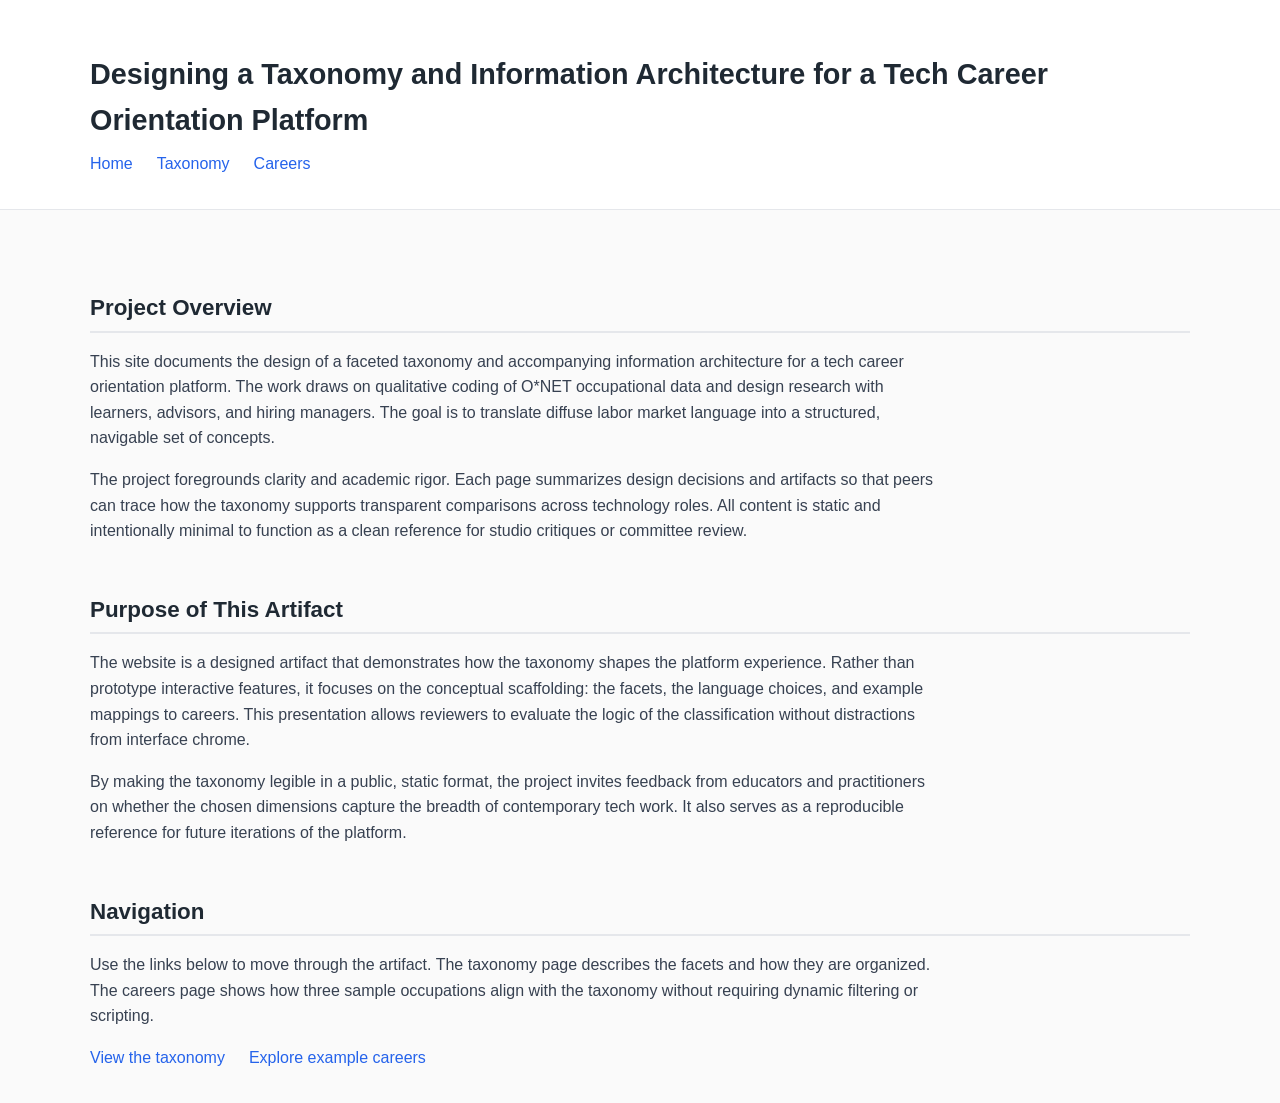
<file: docs/index.html>
<!DOCTYPE html>
<html lang="en">
<head>
    <meta charset="UTF-8">
    <meta name="viewport" content="width=device-width, initial-scale=1.0">
    <title>Designing a Taxonomy and Information Architecture for a Tech Career Orientation Platform</title>
    <link rel="stylesheet" href="./style.css">
</head>
<body>
    <header>
        <div class="container">
            <h1>Designing a Taxonomy and Information Architecture for a Tech Career Orientation Platform</h1>
            <nav class="nav">
                <a href="./index.html">Home</a>
                <a href="./taxonomy.html">Taxonomy</a>
                <a href="./careers.html">Careers</a>
            </nav>
        </div>
    </header>

    <main class="container">
        <section class="section">
            <h2>Project Overview</h2>
            <p>This site documents the design of a faceted taxonomy and accompanying information architecture for a tech career orientation platform. The work draws on qualitative coding of O*NET occupational data and design research with learners, advisors, and hiring managers. The goal is to translate diffuse labor market language into a structured, navigable set of concepts.</p>
            <p>The project foregrounds clarity and academic rigor. Each page summarizes design decisions and artifacts so that peers can trace how the taxonomy supports transparent comparisons across technology roles. All content is static and intentionally minimal to function as a clean reference for studio critiques or committee review.</p>
        </section>

        <section class="section">
            <h2>Purpose of This Artifact</h2>
            <p>The website is a designed artifact that demonstrates how the taxonomy shapes the platform experience. Rather than prototype interactive features, it focuses on the conceptual scaffolding: the facets, the language choices, and example mappings to careers. This presentation allows reviewers to evaluate the logic of the classification without distractions from interface chrome.</p>
            <p>By making the taxonomy legible in a public, static format, the project invites feedback from educators and practitioners on whether the chosen dimensions capture the breadth of contemporary tech work. It also serves as a reproducible reference for future iterations of the platform.</p>
        </section>

        <section class="section">
            <h2>Navigation</h2>
            <p>Use the links below to move through the artifact. The taxonomy page describes the facets and how they are organized. The careers page shows how three sample occupations align with the taxonomy without requiring dynamic filtering or scripting.</p>
            <div class="nav nav-inline">
                <a href="./taxonomy.html">View the taxonomy</a>
                <a href="./careers.html">Explore example careers</a>
            </div>
        </section>
    </main>
</body>
</html>
</file>
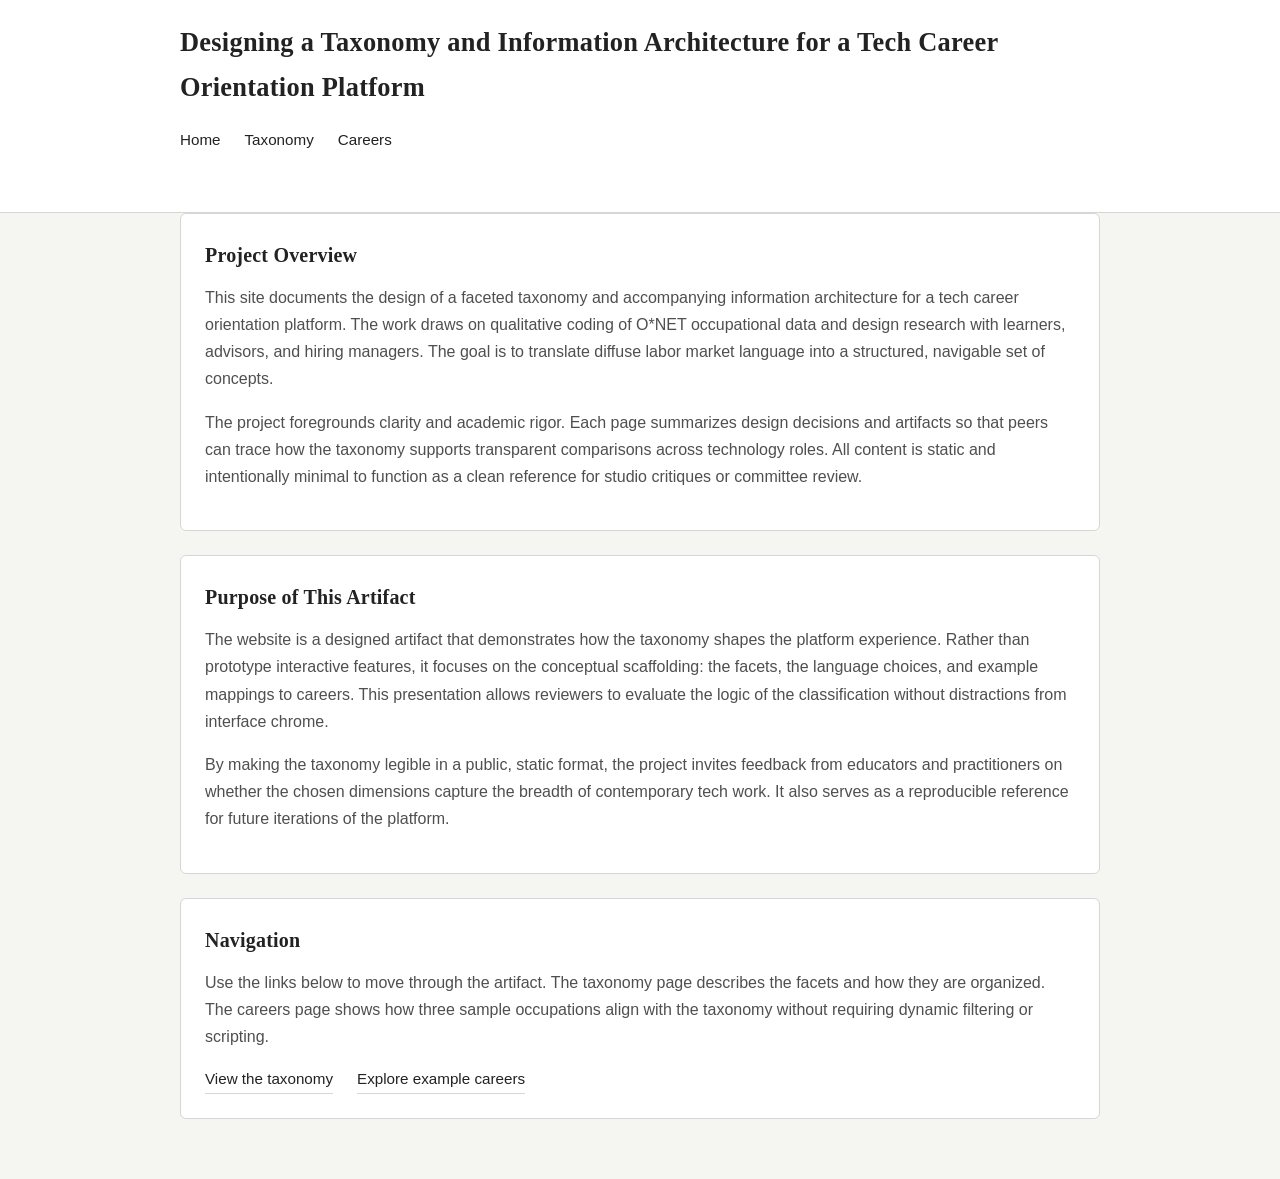
<file: tech-career-taxonomy/site/index.html>
<!DOCTYPE html>
<html lang="en">
<head>
    <meta charset="UTF-8">
    <meta name="viewport" content="width=device-width, initial-scale=1.0">
    <title>Designing a Taxonomy and Information Architecture for a Tech Career Orientation Platform</title>
    <link rel="stylesheet" href="style.css">
</head>
<body>
    <header>
        <div class="container">
            <h1>Designing a Taxonomy and Information Architecture for a Tech Career Orientation Platform</h1>
            <nav class="nav">
                <a href="index.html">Home</a>
                <a href="taxonomy.html">Taxonomy</a>
                <a href="careers.html">Careers</a>
            </nav>
        </div>
    </header>

    <main class="container">
        <section class="section">
            <h2>Project Overview</h2>
            <p>This site documents the design of a faceted taxonomy and accompanying information architecture for a tech career orientation platform. The work draws on qualitative coding of O*NET occupational data and design research with learners, advisors, and hiring managers. The goal is to translate diffuse labor market language into a structured, navigable set of concepts.</p>
            <p>The project foregrounds clarity and academic rigor. Each page summarizes design decisions and artifacts so that peers can trace how the taxonomy supports transparent comparisons across technology roles. All content is static and intentionally minimal to function as a clean reference for studio critiques or committee review.</p>
        </section>

        <section class="section">
            <h2>Purpose of This Artifact</h2>
            <p>The website is a designed artifact that demonstrates how the taxonomy shapes the platform experience. Rather than prototype interactive features, it focuses on the conceptual scaffolding: the facets, the language choices, and example mappings to careers. This presentation allows reviewers to evaluate the logic of the classification without distractions from interface chrome.</p>
            <p>By making the taxonomy legible in a public, static format, the project invites feedback from educators and practitioners on whether the chosen dimensions capture the breadth of contemporary tech work. It also serves as a reproducible reference for future iterations of the platform.</p>
        </section>

        <section class="section">
            <h2>Navigation</h2>
            <p>Use the links below to move through the artifact. The taxonomy page describes the facets and how they are organized. The careers page shows how three sample occupations align with the taxonomy without requiring dynamic filtering or scripting.</p>
            <div class="nav nav-inline">
                <a href="taxonomy.html">View the taxonomy</a>
                <a href="careers.html">Explore example careers</a>
            </div>
        </section>
    </main>
</body>
</html>
</file>
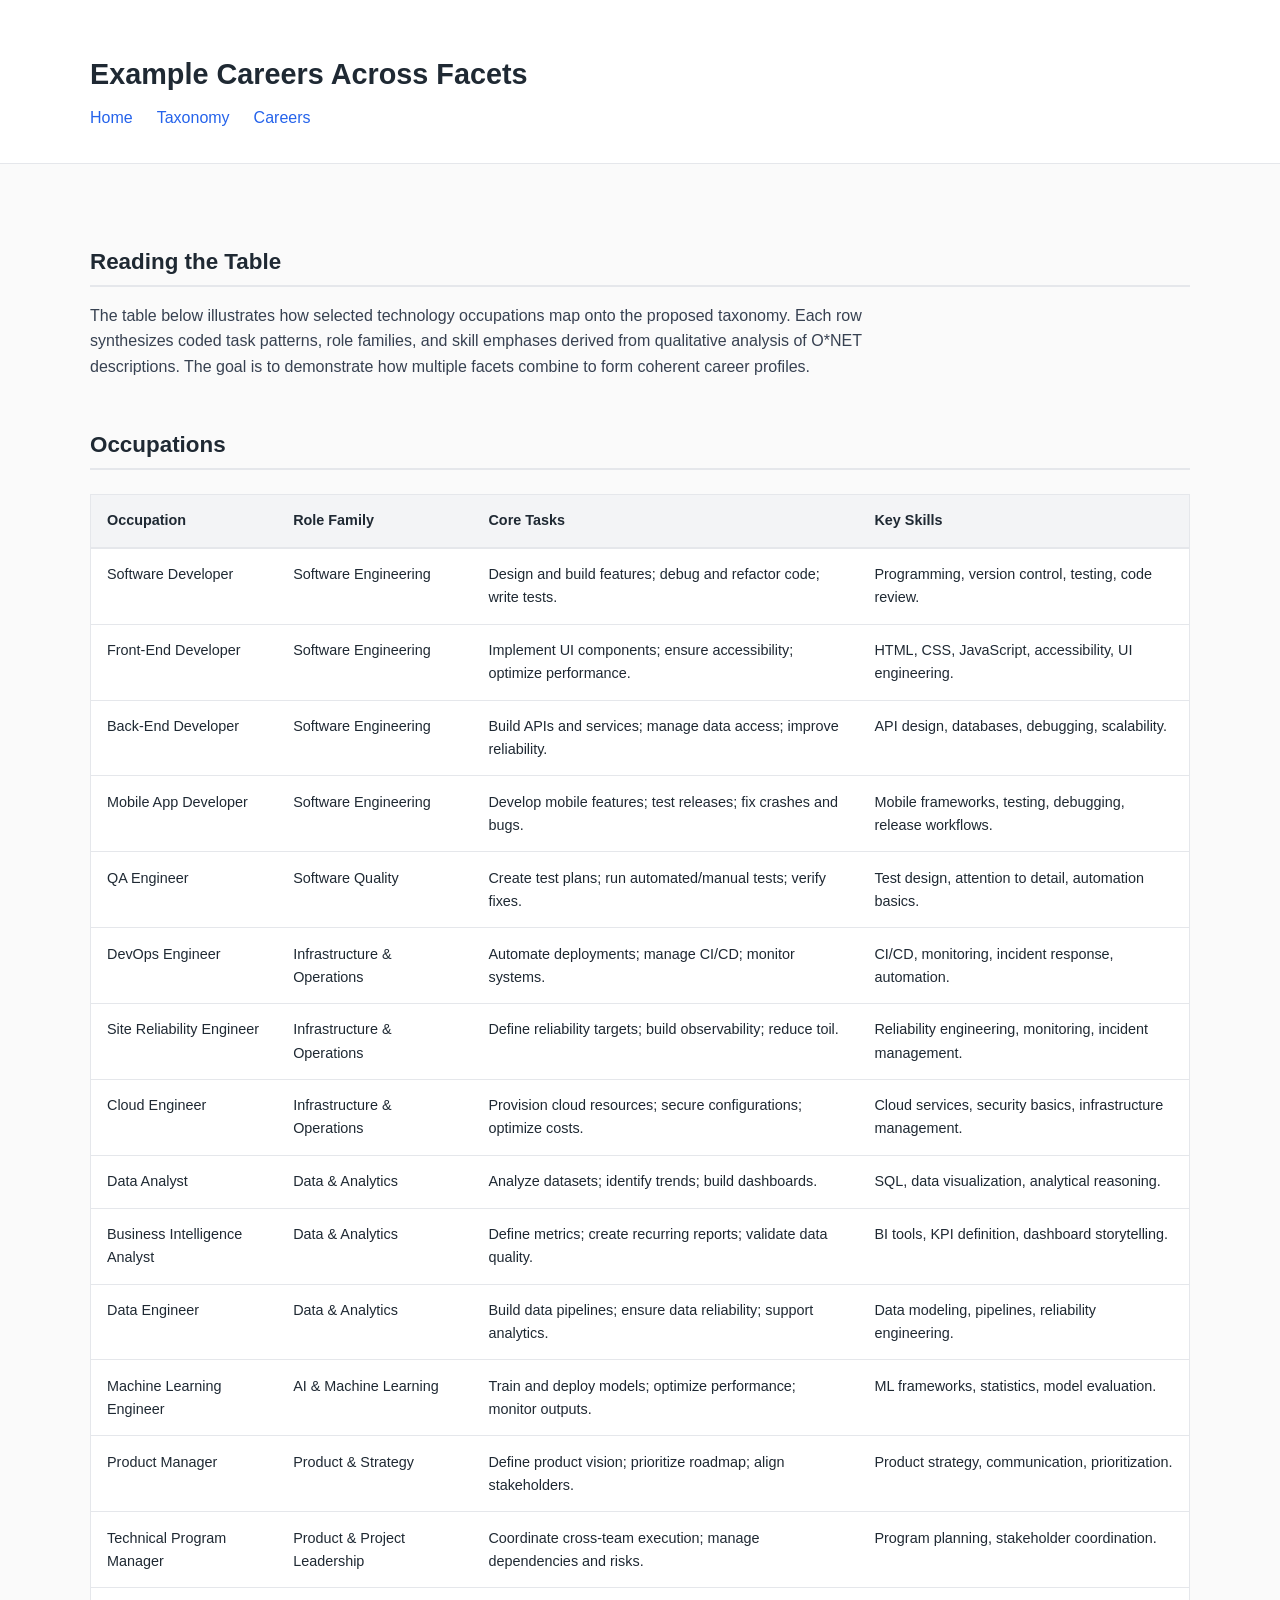
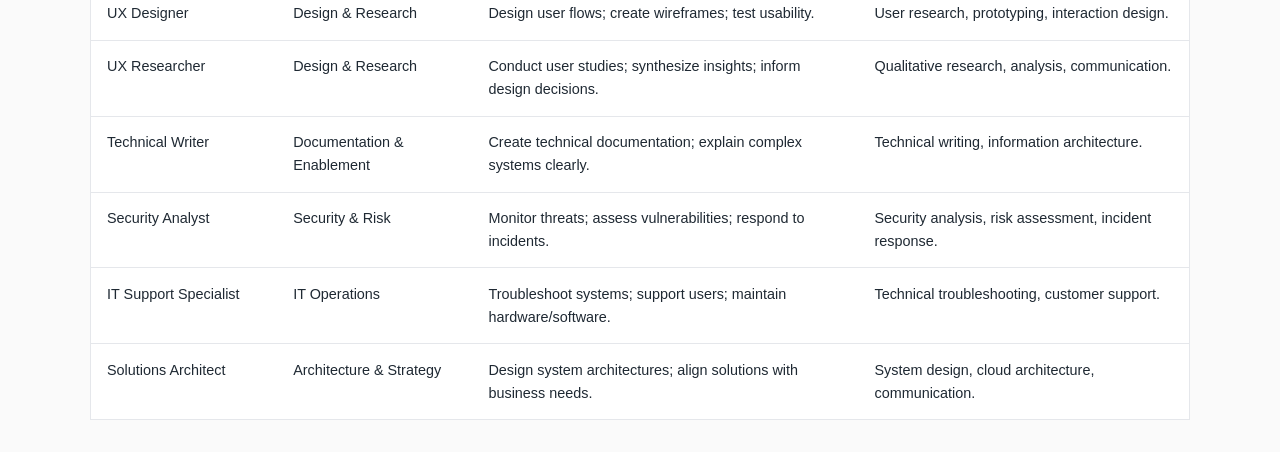
<file: docs/careers.html>
<!DOCTYPE html>
<html lang="en">
<head>
  <meta charset="UTF-8" />
  <meta name="viewport" content="width=device-width, initial-scale=1.0" />
  <title>Careers | Tech Career Taxonomy</title>
  <link rel="stylesheet" href="./style.css" />
</head>

<body>
  <header>
    <div class="container">
      <h1>Example Careers Across Facets</h1>
      <nav class="nav">
        <a href="./index.html">Home</a>
        <a href="./taxonomy.html">Taxonomy</a>
        <a href="./careers.html" class="active">Careers</a>
      </nav>
    </div>
  </header>

  <main class="container">

    <section class="section">
      <h2>Reading the Table</h2>
      <p>
        The table below illustrates how selected technology occupations map onto
        the proposed taxonomy. Each row synthesizes coded task patterns, role
        families, and skill emphases derived from qualitative analysis of O*NET
        descriptions. The goal is to demonstrate how multiple facets combine to
        form coherent career profiles.
      </p>
    </section>

    <section class="section">
      <h2> Occupations</h2>

      <div class="table-wrapper">
        <table>
          <thead>
            <tr>
              <th>Occupation</th>
              <th>Role Family</th>
              <th>Core Tasks</th>
              <th>Key Skills</th>
            </tr>
          </thead>

          <tbody>
            <tr>
  <td>Software Developer</td>
  <td>Software Engineering</td>
  <td>Design and build features; debug and refactor code; write tests.</td>
  <td>Programming, version control, testing, code review.</td>
</tr>

<tr>
  <td>Front-End Developer</td>
  <td>Software Engineering</td>
  <td>Implement UI components; ensure accessibility; optimize performance.</td>
  <td>HTML, CSS, JavaScript, accessibility, UI engineering.</td>
</tr>

<tr>
  <td>Back-End Developer</td>
  <td>Software Engineering</td>
  <td>Build APIs and services; manage data access; improve reliability.</td>
  <td>API design, databases, debugging, scalability.</td>
</tr>

<tr>
  <td>Mobile App Developer</td>
  <td>Software Engineering</td>
  <td>Develop mobile features; test releases; fix crashes and bugs.</td>
  <td>Mobile frameworks, testing, debugging, release workflows.</td>
</tr>

<tr>
  <td>QA Engineer</td>
  <td>Software Quality</td>
  <td>Create test plans; run automated/manual tests; verify fixes.</td>
  <td>Test design, attention to detail, automation basics.</td>
</tr>

<tr>
  <td>DevOps Engineer</td>
  <td>Infrastructure & Operations</td>
  <td>Automate deployments; manage CI/CD; monitor systems.</td>
  <td>CI/CD, monitoring, incident response, automation.</td>
</tr>

<tr>
  <td>Site Reliability Engineer</td>
  <td>Infrastructure & Operations</td>
  <td>Define reliability targets; build observability; reduce toil.</td>
  <td>Reliability engineering, monitoring, incident management.</td>
</tr>

<tr>
  <td>Cloud Engineer</td>
  <td>Infrastructure & Operations</td>
  <td>Provision cloud resources; secure configurations; optimize costs.</td>
  <td>Cloud services, security basics, infrastructure management.</td>
</tr>

<tr>
  <td>Data Analyst</td>
  <td>Data & Analytics</td>
  <td>Analyze datasets; identify trends; build dashboards.</td>
  <td>SQL, data visualization, analytical reasoning.</td>
</tr>

<tr>
  <td>Business Intelligence Analyst</td>
  <td>Data & Analytics</td>
  <td>Define metrics; create recurring reports; validate data quality.</td>
  <td>BI tools, KPI definition, dashboard storytelling.</td>
</tr>

<tr>
  <td>Data Engineer</td>
  <td>Data & Analytics</td>
  <td>Build data pipelines; ensure data reliability; support analytics.</td>
  <td>Data modeling, pipelines, reliability engineering.</td>
</tr>

<tr>
  <td>Machine Learning Engineer</td>
  <td>AI & Machine Learning</td>
  <td>Train and deploy models; optimize performance; monitor outputs.</td>
  <td>ML frameworks, statistics, model evaluation.</td>
</tr>

<tr>
  <td>Product Manager</td>
  <td>Product & Strategy</td>
  <td>Define product vision; prioritize roadmap; align stakeholders.</td>
  <td>Product strategy, communication, prioritization.</td>
</tr>

<tr>
  <td>Technical Program Manager</td>
  <td>Product & Project Leadership</td>
  <td>Coordinate cross-team execution; manage dependencies and risks.</td>
  <td>Program planning, stakeholder coordination.</td>
</tr>

<tr>
  <td>UX Designer</td>
  <td>Design & Research</td>
  <td>Design user flows; create wireframes; test usability.</td>
  <td>User research, prototyping, interaction design.</td>
</tr>

<tr>
  <td>UX Researcher</td>
  <td>Design & Research</td>
  <td>Conduct user studies; synthesize insights; inform design decisions.</td>
  <td>Qualitative research, analysis, communication.</td>
</tr>

<tr>
  <td>Technical Writer</td>
  <td>Documentation & Enablement</td>
  <td>Create technical documentation; explain complex systems clearly.</td>
  <td>Technical writing, information architecture.</td>
</tr>

<tr>
  <td>Security Analyst</td>
  <td>Security & Risk</td>
  <td>Monitor threats; assess vulnerabilities; respond to incidents.</td>
  <td>Security analysis, risk assessment, incident response.</td>
</tr>

<tr>
  <td>IT Support Specialist</td>
  <td>IT Operations</td>
  <td>Troubleshoot systems; support users; maintain hardware/software.</td>
  <td>Technical troubleshooting, customer support.</td>
</tr>

<tr>
  <td>Solutions Architect</td>
  <td>Architecture & Strategy</td>
  <td>Design system architectures; align solutions with business needs.</td>
  <td>System design, cloud architecture, communication.</td>
</tr>


          </tbody>
        </table>
      </div>
    </section>

  </main>
</body>
</html>
</file>
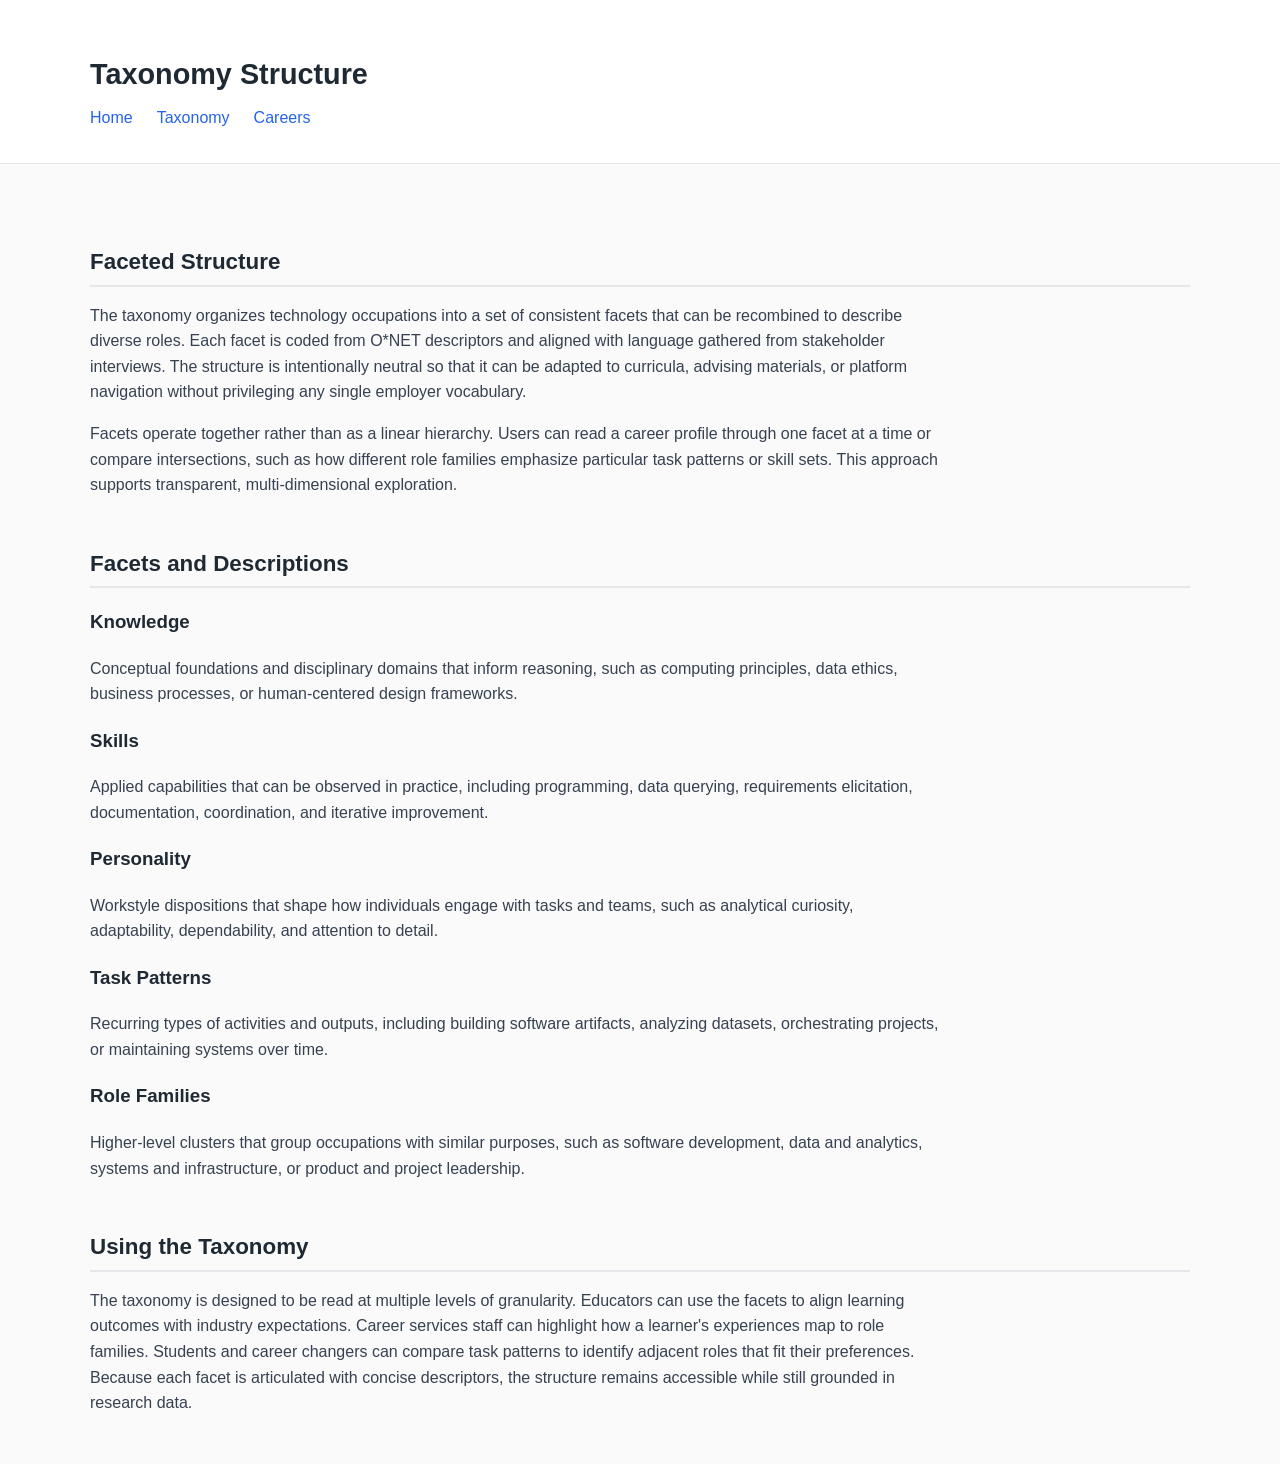
<file: docs/taxonomy.html>
<!DOCTYPE html>
<html lang="en">
<head>
    <meta charset="UTF-8">
    <meta name="viewport" content="width=device-width, initial-scale=1.0">
    <title>Taxonomy | Tech Career Orientation Platform</title>
    <link rel="stylesheet" href="./style.css">
</head>
<body>
    <header>
        <div class="container">
            <h1>Taxonomy Structure</h1>
            <nav class="nav">
                <a href="./index.html">Home</a>
                <a href="./taxonomy.html">Taxonomy</a>
                <a href="./careers.html">Careers</a>
            </nav>
        </div>
    </header>

    <main class="container">
        <section class="section">
            <h2>Faceted Structure</h2>
            <p>The taxonomy organizes technology occupations into a set of consistent facets that can be recombined to describe diverse roles. Each facet is coded from O*NET descriptors and aligned with language gathered from stakeholder interviews. The structure is intentionally neutral so that it can be adapted to curricula, advising materials, or platform navigation without privileging any single employer vocabulary.</p>
            <p>Facets operate together rather than as a linear hierarchy. Users can read a career profile through one facet at a time or compare intersections, such as how different role families emphasize particular task patterns or skill sets. This approach supports transparent, multi-dimensional exploration.</p>
        </section>

        <section class="section">
            <h2>Facets and Descriptions</h2>
            <div class="facet-group">
                <h3>Knowledge</h3>
                <p>Conceptual foundations and disciplinary domains that inform reasoning, such as computing principles, data ethics, business processes, or human-centered design frameworks.</p>
            </div>
            <div class="facet-group">
                <h3>Skills</h3>
                <p>Applied capabilities that can be observed in practice, including programming, data querying, requirements elicitation, documentation, coordination, and iterative improvement.</p>
            </div>
            <div class="facet-group">
                <h3>Personality</h3>
                <p>Workstyle dispositions that shape how individuals engage with tasks and teams, such as analytical curiosity, adaptability, dependability, and attention to detail.</p>
            </div>
            <div class="facet-group">
                <h3>Task Patterns</h3>
                <p>Recurring types of activities and outputs, including building software artifacts, analyzing datasets, orchestrating projects, or maintaining systems over time.</p>
            </div>
            <div class="facet-group">
                <h3>Role Families</h3>
                <p>Higher-level clusters that group occupations with similar purposes, such as software development, data and analytics, systems and infrastructure, or product and project leadership.</p>
            </div>
        </section>

        <section class="section">
            <h2>Using the Taxonomy</h2>
            <p>The taxonomy is designed to be read at multiple levels of granularity. Educators can use the facets to align learning outcomes with industry expectations. Career services staff can highlight how a learner's experiences map to role families. Students and career changers can compare task patterns to identify adjacent roles that fit their preferences. Because each facet is articulated with concise descriptors, the structure remains accessible while still grounded in research data.</p>
        </section>
    </main>
</body>
</html>
</file>
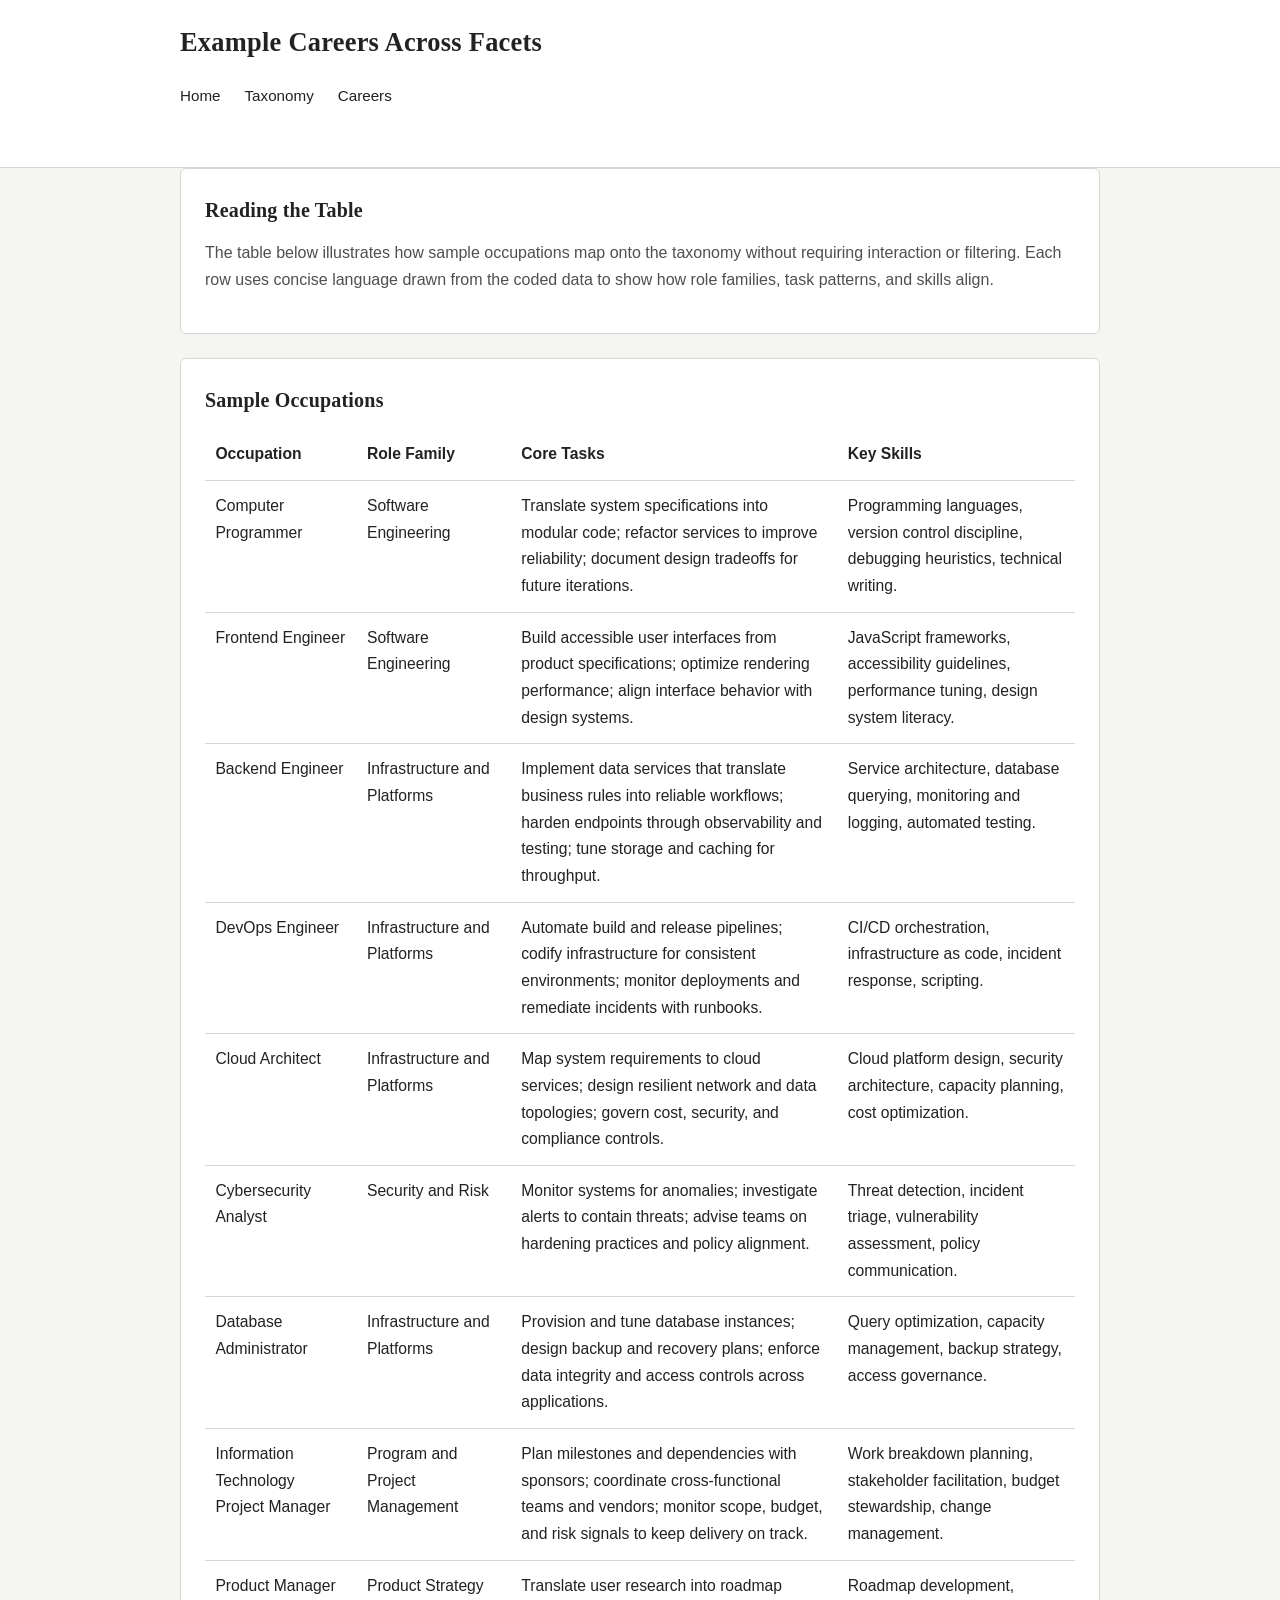
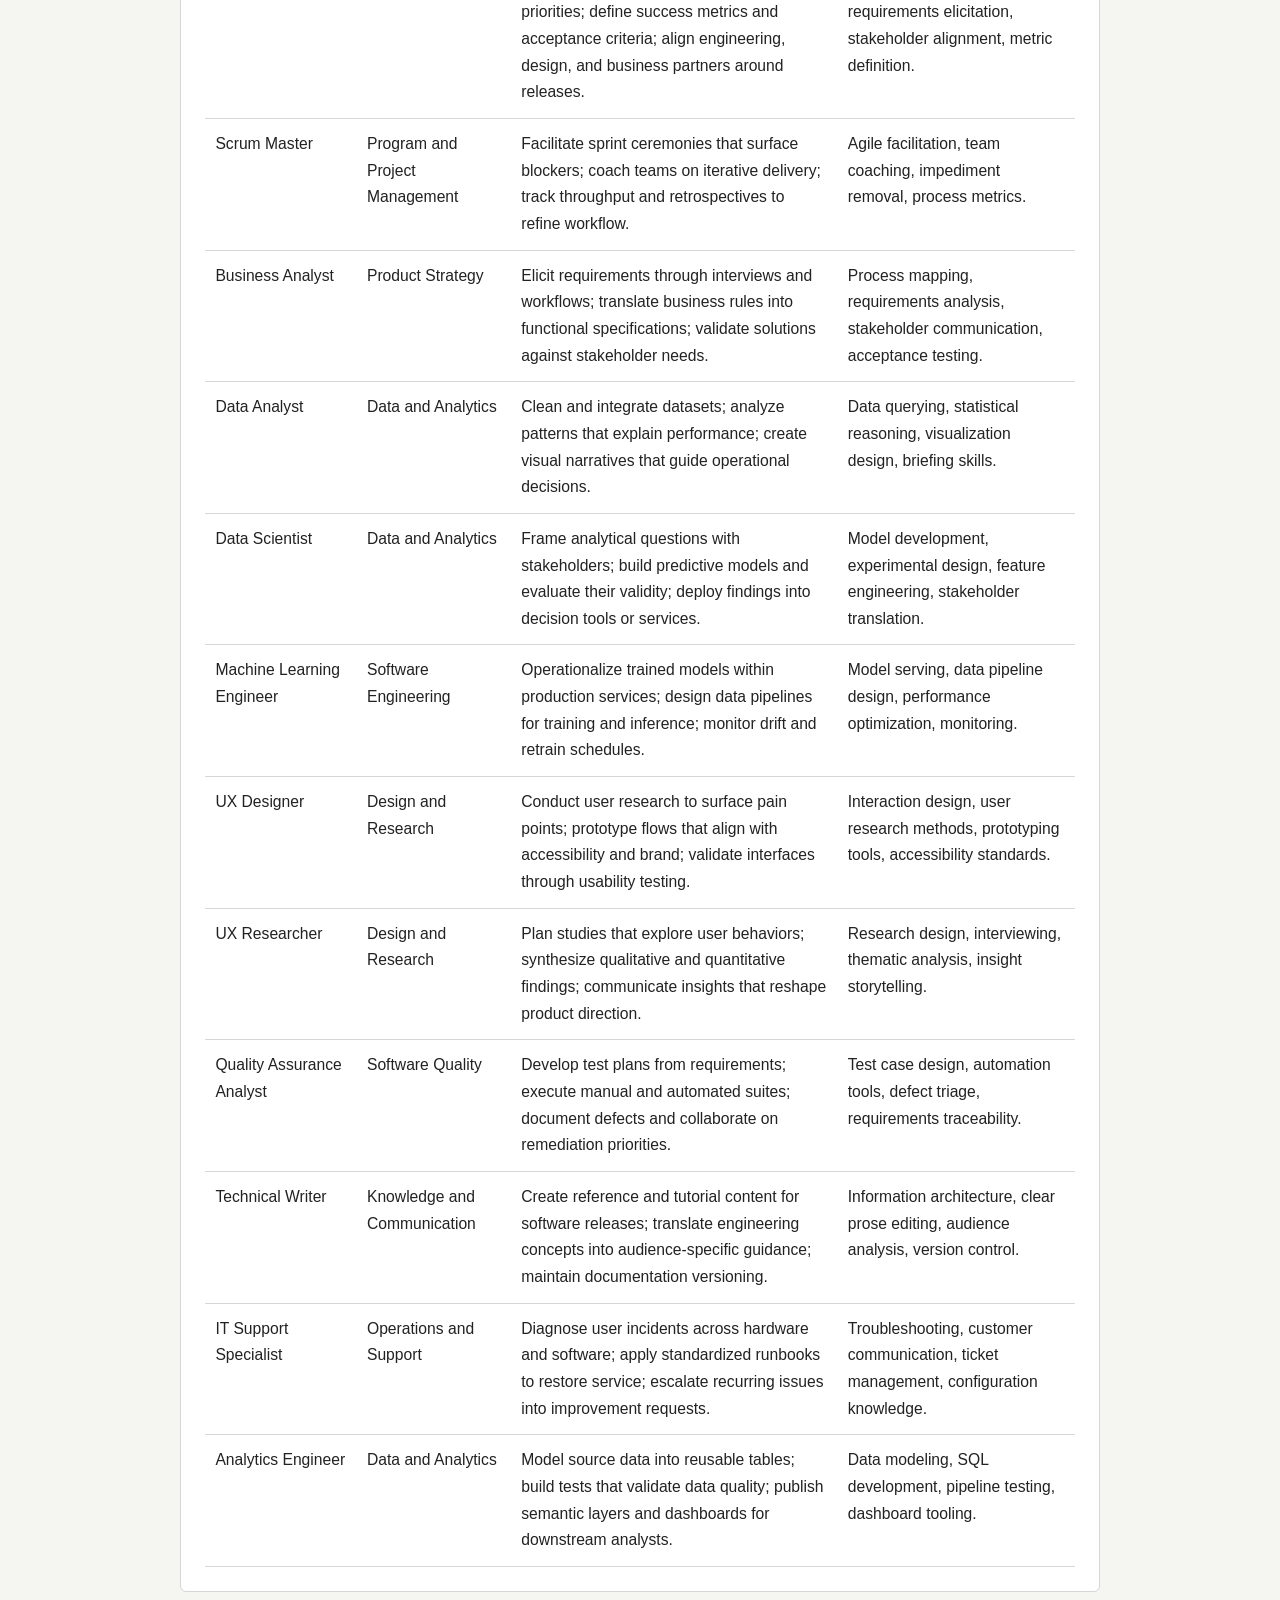
<file: tech-career-taxonomy/site/careers.html>
<!DOCTYPE html>
<html lang="en">
<head>
    <meta charset="UTF-8">
    <meta name="viewport" content="width=device-width, initial-scale=1.0">
    <title>Example Careers | Tech Career Orientation Platform</title>
    <link rel="stylesheet" href="style.css">
</head>
<body>
    <header>
        <div class="container">
            <h1>Example Careers Across Facets</h1>
            <nav class="nav">
                <a href="index.html">Home</a>
                <a href="taxonomy.html">Taxonomy</a>
                <a href="careers.html">Careers</a>
            </nav>
        </div>
    </header>

    <main class="container">
        <section class="section">
            <h2>Reading the Table</h2>
            <p>The table below illustrates how sample occupations map onto the taxonomy without requiring interaction or filtering. Each row uses concise language drawn from the coded data to show how role families, task patterns, and skills align.</p>
        </section>

        <section class="section">
            <h2>Sample Occupations</h2>
            <div class="table-wrapper">
                <table>
                    <thead>
                        <tr>
                            <th>Occupation</th>
                            <th>Role Family</th>
                            <th>Core Tasks</th>
                            <th>Key Skills</th>
                        </tr>
                    </thead>
                    <tbody>
                        <tr>
                            <td>Computer Programmer</td>
                            <td>Software Engineering</td>
                            <td>Translate system specifications into modular code; refactor services to improve reliability; document design tradeoffs for future iterations.</td>
                            <td>Programming languages, version control discipline, debugging heuristics, technical writing.</td>
                        </tr>
                        <tr>
                            <td>Frontend Engineer</td>
                            <td>Software Engineering</td>
                            <td>Build accessible user interfaces from product specifications; optimize rendering performance; align interface behavior with design systems.</td>
                            <td>JavaScript frameworks, accessibility guidelines, performance tuning, design system literacy.</td>
                        </tr>
                        <tr>
                            <td>Backend Engineer</td>
                            <td>Infrastructure and Platforms</td>
                            <td>Implement data services that translate business rules into reliable workflows; harden endpoints through observability and testing; tune storage and caching for throughput.</td>
                            <td>Service architecture, database querying, monitoring and logging, automated testing.</td>
                        </tr>
                        <tr>
                            <td>DevOps Engineer</td>
                            <td>Infrastructure and Platforms</td>
                            <td>Automate build and release pipelines; codify infrastructure for consistent environments; monitor deployments and remediate incidents with runbooks.</td>
                            <td>CI/CD orchestration, infrastructure as code, incident response, scripting.</td>
                        </tr>
                        <tr>
                            <td>Cloud Architect</td>
                            <td>Infrastructure and Platforms</td>
                            <td>Map system requirements to cloud services; design resilient network and data topologies; govern cost, security, and compliance controls.</td>
                            <td>Cloud platform design, security architecture, capacity planning, cost optimization.</td>
                        </tr>
                        <tr>
                            <td>Cybersecurity Analyst</td>
                            <td>Security and Risk</td>
                            <td>Monitor systems for anomalies; investigate alerts to contain threats; advise teams on hardening practices and policy alignment.</td>
                            <td>Threat detection, incident triage, vulnerability assessment, policy communication.</td>
                        </tr>
                        <tr>
                            <td>Database Administrator</td>
                            <td>Infrastructure and Platforms</td>
                            <td>Provision and tune database instances; design backup and recovery plans; enforce data integrity and access controls across applications.</td>
                            <td>Query optimization, capacity management, backup strategy, access governance.</td>
                        </tr>
                        <tr>
                            <td>Information Technology Project Manager</td>
                            <td>Program and Project Management</td>
                            <td>Plan milestones and dependencies with sponsors; coordinate cross-functional teams and vendors; monitor scope, budget, and risk signals to keep delivery on track.</td>
                            <td>Work breakdown planning, stakeholder facilitation, budget stewardship, change management.</td>
                        </tr>
                        <tr>
                            <td>Product Manager</td>
                            <td>Product Strategy</td>
                            <td>Translate user research into roadmap priorities; define success metrics and acceptance criteria; align engineering, design, and business partners around releases.</td>
                            <td>Roadmap development, requirements elicitation, stakeholder alignment, metric definition.</td>
                        </tr>
                        <tr>
                            <td>Scrum Master</td>
                            <td>Program and Project Management</td>
                            <td>Facilitate sprint ceremonies that surface blockers; coach teams on iterative delivery; track throughput and retrospectives to refine workflow.</td>
                            <td>Agile facilitation, team coaching, impediment removal, process metrics.</td>
                        </tr>
                        <tr>
                            <td>Business Analyst</td>
                            <td>Product Strategy</td>
                            <td>Elicit requirements through interviews and workflows; translate business rules into functional specifications; validate solutions against stakeholder needs.</td>
                            <td>Process mapping, requirements analysis, stakeholder communication, acceptance testing.</td>
                        </tr>
                        <tr>
                            <td>Data Analyst</td>
                            <td>Data and Analytics</td>
                            <td>Clean and integrate datasets; analyze patterns that explain performance; create visual narratives that guide operational decisions.</td>
                            <td>Data querying, statistical reasoning, visualization design, briefing skills.</td>
                        </tr>
                        <tr>
                            <td>Data Scientist</td>
                            <td>Data and Analytics</td>
                            <td>Frame analytical questions with stakeholders; build predictive models and evaluate their validity; deploy findings into decision tools or services.</td>
                            <td>Model development, experimental design, feature engineering, stakeholder translation.</td>
                        </tr>
                        <tr>
                            <td>Machine Learning Engineer</td>
                            <td>Software Engineering</td>
                            <td>Operationalize trained models within production services; design data pipelines for training and inference; monitor drift and retrain schedules.</td>
                            <td>Model serving, data pipeline design, performance optimization, monitoring.</td>
                        </tr>
                        <tr>
                            <td>UX Designer</td>
                            <td>Design and Research</td>
                            <td>Conduct user research to surface pain points; prototype flows that align with accessibility and brand; validate interfaces through usability testing.</td>
                            <td>Interaction design, user research methods, prototyping tools, accessibility standards.</td>
                        </tr>
                        <tr>
                            <td>UX Researcher</td>
                            <td>Design and Research</td>
                            <td>Plan studies that explore user behaviors; synthesize qualitative and quantitative findings; communicate insights that reshape product direction.</td>
                            <td>Research design, interviewing, thematic analysis, insight storytelling.</td>
                        </tr>
                        <tr>
                            <td>Quality Assurance Analyst</td>
                            <td>Software Quality</td>
                            <td>Develop test plans from requirements; execute manual and automated suites; document defects and collaborate on remediation priorities.</td>
                            <td>Test case design, automation tools, defect triage, requirements traceability.</td>
                        </tr>
                        <tr>
                            <td>Technical Writer</td>
                            <td>Knowledge and Communication</td>
                            <td>Create reference and tutorial content for software releases; translate engineering concepts into audience-specific guidance; maintain documentation versioning.</td>
                            <td>Information architecture, clear prose editing, audience analysis, version control.</td>
                        </tr>
                        <tr>
                            <td>IT Support Specialist</td>
                            <td>Operations and Support</td>
                            <td>Diagnose user incidents across hardware and software; apply standardized runbooks to restore service; escalate recurring issues into improvement requests.</td>
                            <td>Troubleshooting, customer communication, ticket management, configuration knowledge.</td>
                        </tr>
                        <tr>
                            <td>Analytics Engineer</td>
                            <td>Data and Analytics</td>
                            <td>Model source data into reusable tables; build tests that validate data quality; publish semantic layers and dashboards for downstream analysts.</td>
                            <td>Data modeling, SQL development, pipeline testing, dashboard tooling.</td>
                        </tr>
                    </tbody>
                </table>
            </div>
        </section>
    </main>
</body>
</html>
</file>
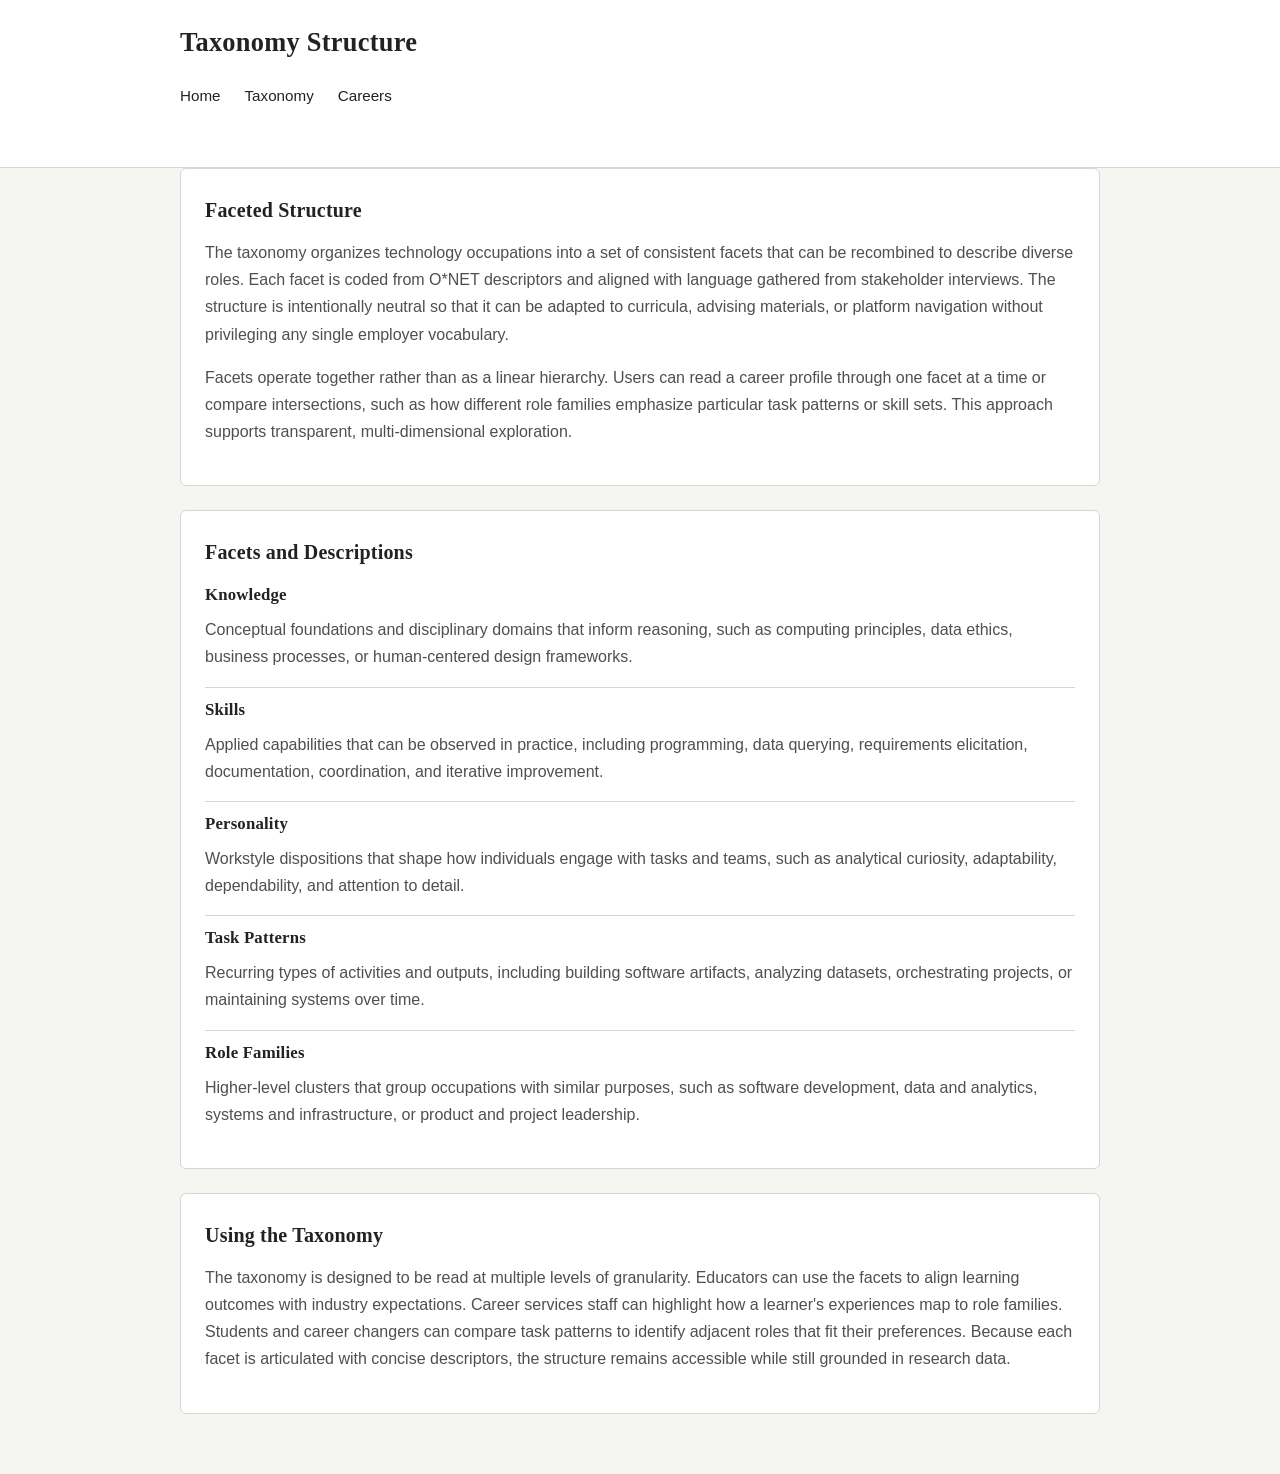
<file: tech-career-taxonomy/site/taxonomy.html>
<!DOCTYPE html>
<html lang="en">
<head>
    <meta charset="UTF-8">
    <meta name="viewport" content="width=device-width, initial-scale=1.0">
    <title>Taxonomy | Tech Career Orientation Platform</title>
    <link rel="stylesheet" href="style.css">
</head>
<body>
    <header>
        <div class="container">
            <h1>Taxonomy Structure</h1>
            <nav class="nav">
                <a href="index.html">Home</a>
                <a href="taxonomy.html">Taxonomy</a>
                <a href="careers.html">Careers</a>
            </nav>
        </div>
    </header>

    <main class="container">
        <section class="section">
            <h2>Faceted Structure</h2>
            <p>The taxonomy organizes technology occupations into a set of consistent facets that can be recombined to describe diverse roles. Each facet is coded from O*NET descriptors and aligned with language gathered from stakeholder interviews. The structure is intentionally neutral so that it can be adapted to curricula, advising materials, or platform navigation without privileging any single employer vocabulary.</p>
            <p>Facets operate together rather than as a linear hierarchy. Users can read a career profile through one facet at a time or compare intersections, such as how different role families emphasize particular task patterns or skill sets. This approach supports transparent, multi-dimensional exploration.</p>
        </section>

        <section class="section">
            <h2>Facets and Descriptions</h2>
            <div class="facet-group">
                <h3>Knowledge</h3>
                <p>Conceptual foundations and disciplinary domains that inform reasoning, such as computing principles, data ethics, business processes, or human-centered design frameworks.</p>
            </div>
            <div class="facet-group">
                <h3>Skills</h3>
                <p>Applied capabilities that can be observed in practice, including programming, data querying, requirements elicitation, documentation, coordination, and iterative improvement.</p>
            </div>
            <div class="facet-group">
                <h3>Personality</h3>
                <p>Workstyle dispositions that shape how individuals engage with tasks and teams, such as analytical curiosity, adaptability, dependability, and attention to detail.</p>
            </div>
            <div class="facet-group">
                <h3>Task Patterns</h3>
                <p>Recurring types of activities and outputs, including building software artifacts, analyzing datasets, orchestrating projects, or maintaining systems over time.</p>
            </div>
            <div class="facet-group">
                <h3>Role Families</h3>
                <p>Higher-level clusters that group occupations with similar purposes, such as software development, data and analytics, systems and infrastructure, or product and project leadership.</p>
            </div>
        </section>

        <section class="section">
            <h2>Using the Taxonomy</h2>
            <p>The taxonomy is designed to be read at multiple levels of granularity. Educators can use the facets to align learning outcomes with industry expectations. Career services staff can highlight how a learner's experiences map to role families. Students and career changers can compare task patterns to identify adjacent roles that fit their preferences. Because each facet is articulated with concise descriptors, the structure remains accessible while still grounded in research data.</p>
        </section>
    </main>
</body>
</html>
</file>
<file: docs/style.css>
{
  box-sizing: border-box;
}

body {
  margin: 0;
  font-family: -apple-system, BlinkMacSystemFont, "Segoe UI",
    Roboto, Helvetica, Arial, sans-serif;
  color: #1f2933;
  background-color: #fafafa;
  line-height: 1.6;
}

/* ===== Layout ===== */
.container {
  max-width: 1100px;
  margin: 0 auto;
  padding: 2rem 1.5rem;
}

/* ===== Header ===== */
header {
  background: #ffffff;
  border-bottom: 1px solid #e5e7eb;
}

header h1 {
  margin-bottom: 0.5rem;
  font-size: 1.8rem;
  font-weight: 600;
}

/* ===== Navigation ===== */
.nav {
  display: flex;
  gap: 1.5rem;
  margin-top: 0.5rem;
}

.nav a {
  text-decoration: none;
  color: #2563eb;
  font-weight: 500;
}

.nav a:hover {
  text-decoration: underline;
}

/* ===== Sections ===== */
.section {
  margin-top: 3rem;
}

.section h2 {
  font-size: 1.4rem;
  margin-bottom: 0.75rem;
  border-bottom: 2px solid #e5e7eb;
  padding-bottom: 0.3rem;
}

.section p {
  max-width: 850px;
  color: #374151;
}


.table-wrapper {
  overflow-x: auto;
  margin-top: 1.5rem;
}

table {
  width: 100%;
  border-collapse: collapse;
  background: #ffffff;
  border: 1px solid #e5e7eb;
}

th,
td {
  padding: 0.9rem 1rem;
  vertical-align: top;
  text-align: left;
}

th {
  background-color: #f3f4f6;
  font-weight: 600;
  font-size: 0.9rem;
  border-bottom: 2px solid #e5e7eb;
}

td {
  border-top: 1px solid #e5e7eb;
  font-size: 0.9rem;
}

tbody tr:hover {
  background-color: #f9fafb;
}

footer {
  margin-top: 4rem;
  padding-top: 1.5rem;
  border-top: 1px solid #e5e7eb;
  font-size: 0.85rem;
  color: #6b7280;
}
</file>
<file: tech-career-taxonomy/site/style.css>
:root {
    --text-color: #222222;
    --muted-text: #4f4f4f;
    --background: #f5f5f2;
    --surface: #ffffff;
    --border: #d6d6d6;
}

* {
    box-sizing: border-box;
}

body {
    margin: 0;
    font-family: "Helvetica Neue", Arial, sans-serif;
    background-color: var(--background);
    color: var(--text-color);
    line-height: 1.7;
}

header {
    background: var(--surface);
    border-bottom: 1px solid var(--border);
    padding: 1.25rem 0;
}

.container {
    max-width: 960px;
    margin: 0 auto;
    padding: 0 1.25rem 2.25rem;
}

h1,
h2,
h3 {
    margin-top: 0;
    font-family: "Libre Baskerville", "Georgia", serif;
    letter-spacing: 0.01em;
}

h1 {
    font-size: 1.65rem;
}

h2 {
    font-size: 1.25rem;
    margin-bottom: 0.65rem;
}

h3 {
    font-size: 1.05rem;
    margin-bottom: 0.4rem;
}

p {
    color: var(--muted-text);
    margin: 0 0 1rem 0;
    font-size: 1rem;
}

a {
    color: inherit;
    text-decoration: none;
    padding-bottom: 0.1rem;
    border-bottom: 1px solid transparent;
}

a:hover,
a:focus {
    border-color: var(--text-color);
}

.nav {
    display: flex;
    gap: 1.5rem;
    font-size: 0.95rem;
    margin-top: 0.65rem;
}

.nav-inline a {
    border-bottom: 1px solid var(--border);
    padding-bottom: 0.05rem;
}

main {
    padding-top: 1.6rem;
}

.section {
    background: var(--surface);
    border: 1px solid var(--border);
    padding: 1.5rem;
    margin-bottom: 1.5rem;
    border-radius: 6px;
}

.section h2 {
    margin-bottom: 0.75rem;
}

.facet-group + .facet-group {
    margin-top: 1rem;
    padding-top: 0.5rem;
    border-top: 1px solid var(--border);
}

.table-wrapper {
    overflow-x: auto;
}

table {
    width: 100%;
    border-collapse: collapse;
    font-size: 0.98rem;
}

th,
td {
    padding: 0.75rem 0.65rem;
    text-align: left;
    border-bottom: 1px solid var(--border);
    vertical-align: top;
}

th {
    font-weight: 600;
    color: var(--text-color);
}
</file>
